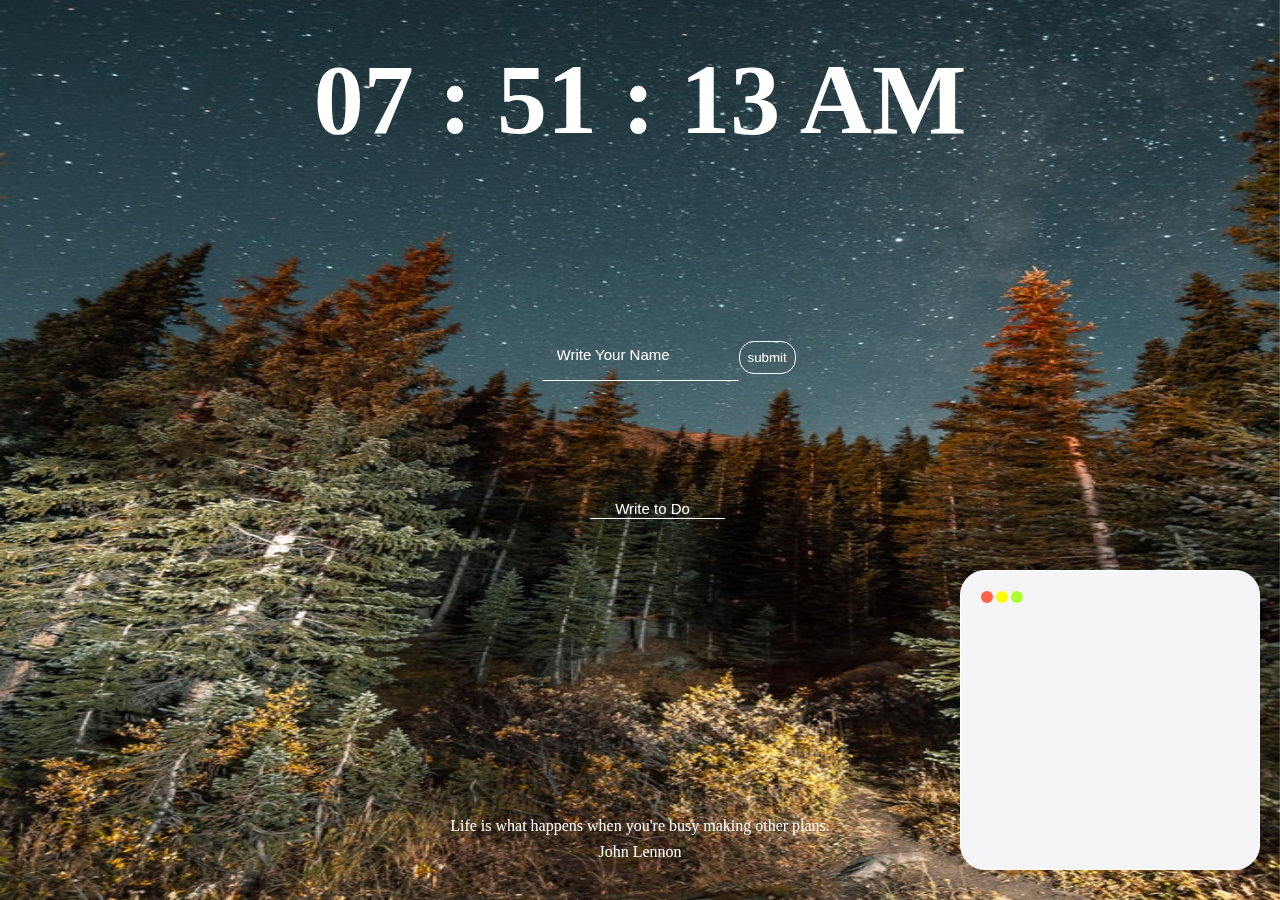
<file: index.html>
<!DOCTYPE html>
<html lang="en">
  <head>
    <meta charset="UTF-8" />
    <meta http-equiv="X-UA-Compatible" content="IE=edge" />
    <meta name="viewport" content="width=device-width, initial-scale=1.0" />
    <title>Document</title>
    <link rel="stylesheet" href="css/style.css" />
  </head>

  <body>
    <!-- weather -->
    <div id="weather">
      <span></span>
      <span></span>
    </div>

    <div id="box">
      <!-- clock -->
      <h2 id="clock">00:00:00</h2>

      <!-- login-form -->
      <form class="hide" id="login-form">
        <input required placeholder="Write Your Name" />
        <button>submit</button>
      </form>
      <h1 id="login-h1" class="hide"></h1>

      <!-- toDo-List -->
      <div class="toDoBox">
        <form id="toDo-form">
          <input type="text" placeholder="Write to Do" />
        </form>
        <div class="toDoListBox">
          <div class="reactBox">
            <button></button>
            <button></button>
            <button></button>
          </div>
          <ul id="toDo-ul"></ul>
        </div>
      </div>
      <button id="toDoListBoxBtn">ToDo List</button>

      <!-- quote -->
      <div id="quote">
        <span></span>
        <span></span>
      </div>
    </div>
  </body>
  <script src="js/greeting.js"></script>
  <script src="js/clock.js"></script>
  <script src="js/quote.js"></script>
  <script src="js/bgImg.js"></script>
  <script src="js/toDoList.js"></script>
  <script src="js/weather.js"></script>
</html>
</file>
<file: css/style.css>
@import "reset.css";

@import "bg.css";
@import "weather.css";
@import "clock.css";
@import "login-form.css";
@import "toDo-list.css";
@import "quote.css";

#box {
  display: flex;
  flex-direction: column;
  align-items: center;
  justify-content: center;
}
</file>
